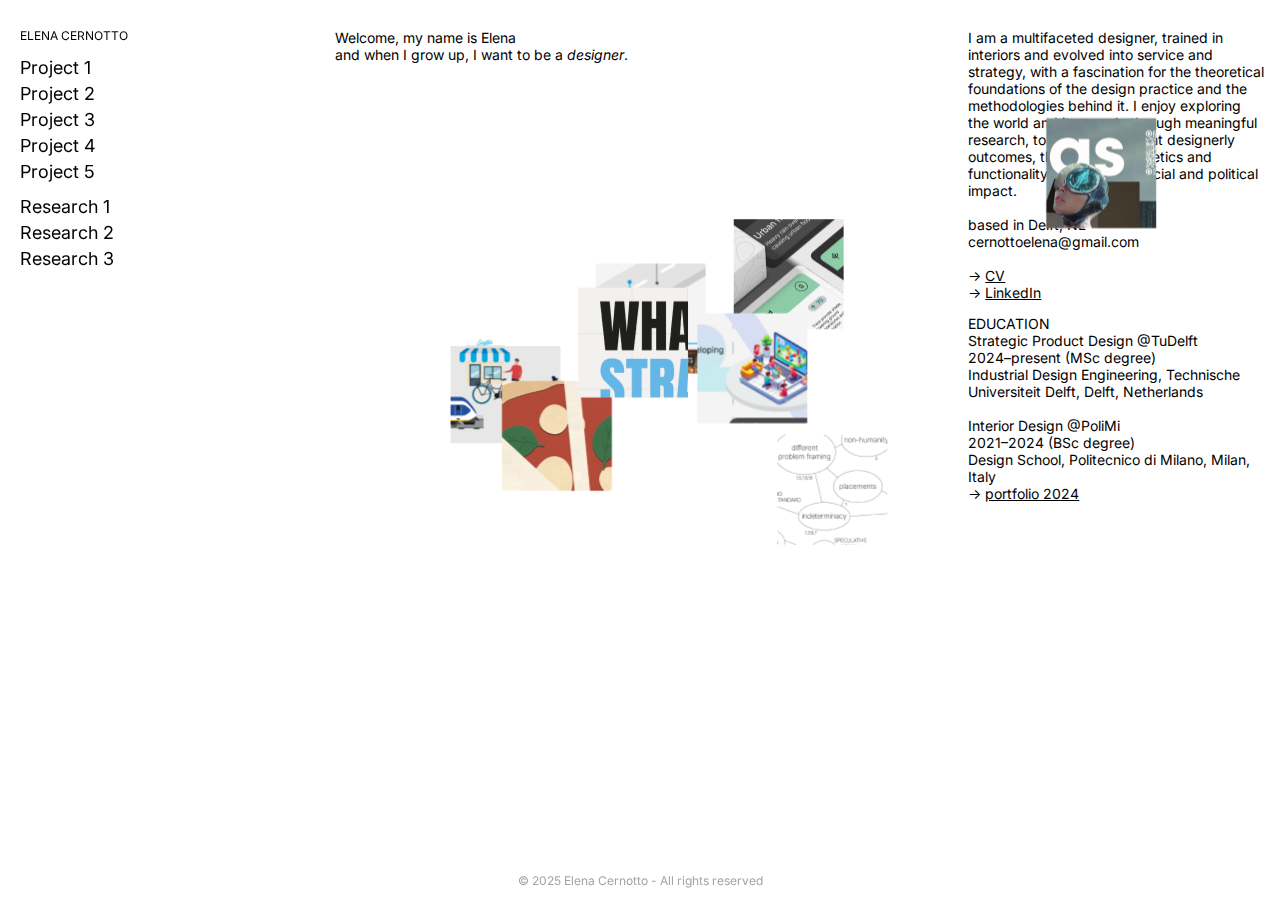
<file: index.html>
<!DOCTYPE html>
<html lang="it">
<head>
    <meta charset="UTF-8">
    <meta name="viewport" content="width=device-width, initial-scale=1.0">
    <title>Portfolio - Elena Cernotto</title>
    <link rel="stylesheet" href="style1.css">
    <link href="https://fonts.googleapis.com/css2?family=Inter&display=swap" rel="stylesheet">
</head>
<body>

    <!-- Colonna Sinistra -->
    <div id="sidebar">
        <h1 id="home-link">ELENA CERNOTTO</h1>
        <nav>
            <ul>
                <li><a href="project1.html" data-page="project1">Project 1</a></li>
                <li><a href="project2.html" data-page="project2">Project 2</a></li>
                <li><a href="project3.html" data-page="project3">Project 3</a></li>
                <li><a href="project4.html" data-page="project4">Project 4</a></li>
                <li><a href="project5.html" data-page="project5">Project 5</a></li>
            </ul>
            <ul>
                <li><a href="research1.html" data-page="research1">Research 1</a></li>
                <li><a href="research2.html" data-page="research2">Research 2</a></li>
                <li><a href="research3.html" data-page="research3">Research 3</a></li>
            </ul>
            
        </nav>
    </div>

    <section id="about-mobile" class="mobile-only">
        <div class="about-block">
            <p>I am a multifaceted designer, trained in interiors and evolved into service and strategy, with a fascination for the theoretical foundations of the design practice and the methodologies behind it. I enjoy exploring the world and its people through meaningful research, to create consistent designerly outcomes, that merge aesthetics and functionality, with human, social and political impact.<br><br>
            based in Delft, NL<br>
            <a href="mailto:cernottoelena@gmail.com">cernottoelena@gmail.com</a><br><br>
            ->
            <a href="https://drive.google.com/file/d/19HluBHLq6Hf5-LZ5-ZIddEb_C3V6H0j6/view" target="_blank" class="external-link">CV</a><br>
            ->
            <a href="https://www.linkedin.com/in/elenacernotto/" target="_blank" class="external-link">LinkedIn</a></p>
            <p><strong>EDUCATION</strong><br>
            Strategic Product Design @TuDelft<br>
            2024–present (MSc degree)<br>
            Industrial Design Engineering, Technische Universiteit Delft, Delft, Netherlands<br><br>
            Interior Design @PoliMi<br>
            2021–2024 (BSc degree)<br>
            Design School, Politecnico di Milano, Milan, Italy<br>
            -> <a href="https://drive.google.com/file/d/1q-J9DpZSwUw7qfL_B9-BKe-2k93HiBJL/view" target="_blank" class="external-link">portfolio 2024</a></p>
        </div>
    </section>

        

    <!-- Colonna Destra -->
    <div id="content-area">
        <!-- Contenuto dinamico -->
        <div id="content"></div>
    </div>

    <!-- Footer fisso -->
    <footer id="footer">
        <p>© 2025 Elena Cernotto - All rights reserved</p>
    </footer>

    <script src="script.js"></script>
</body>
</html>
</file>
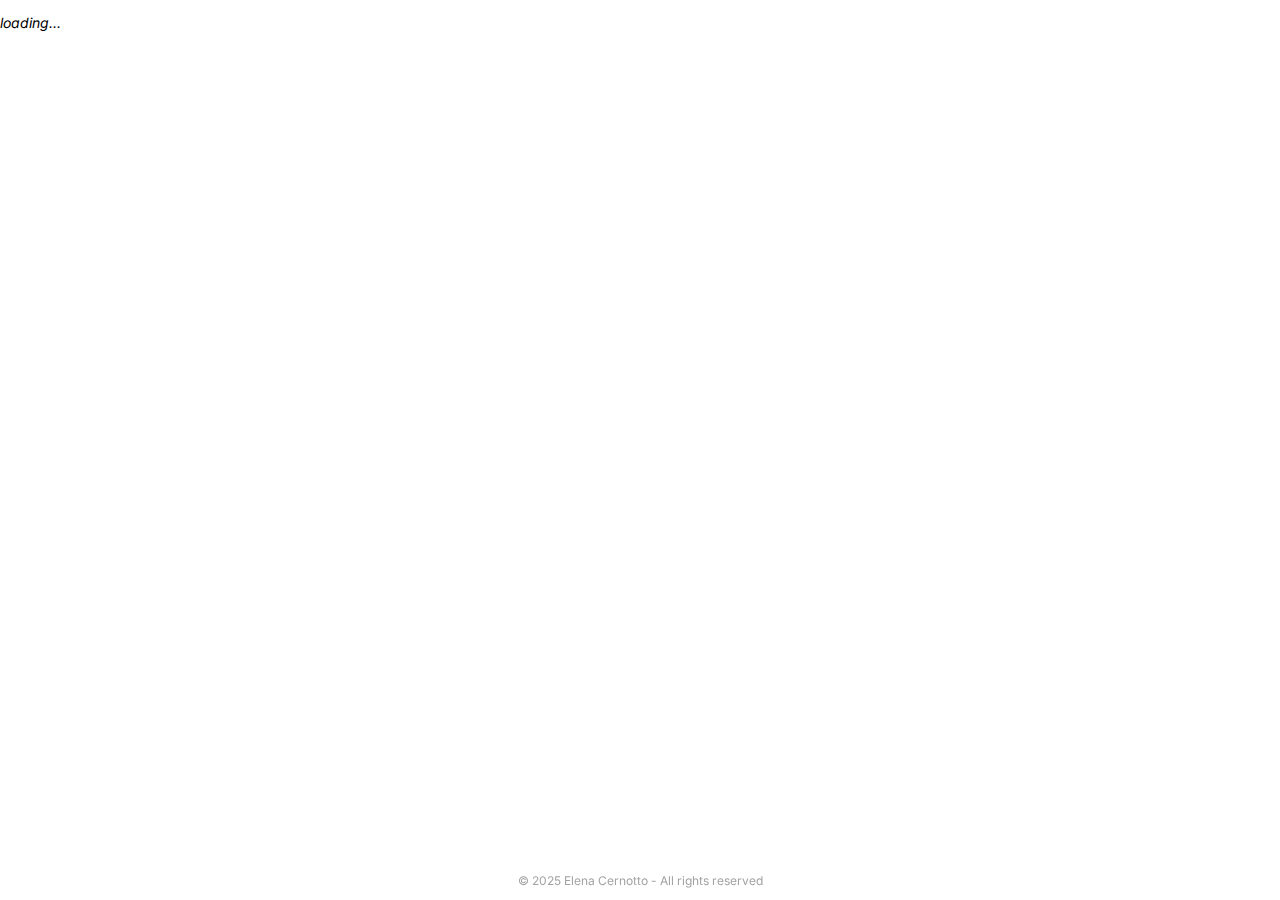
<file: project3.html>
<!DOCTYPE html>
<html lang="it">
<head>
  <meta charset="UTF-8">
  <meta name="viewport" content="width=device-width, initial-scale=1.0">
  <title>Project 3 - Elena Cernotto</title>
  <link rel="stylesheet" href="style1.css">
  <link href="https://fonts.googleapis.com/css2?family=Inter&display=swap" rel="stylesheet">
</head>
<body>
  <div>
    <p><i>loading...</i></p>
  </div>

  <footer id="footer">
    <p>© 2025 Elena Cernotto - All rights reserved</p>
  </footer>

  <script src="script.js"></script>

</body>
</html>
</file>
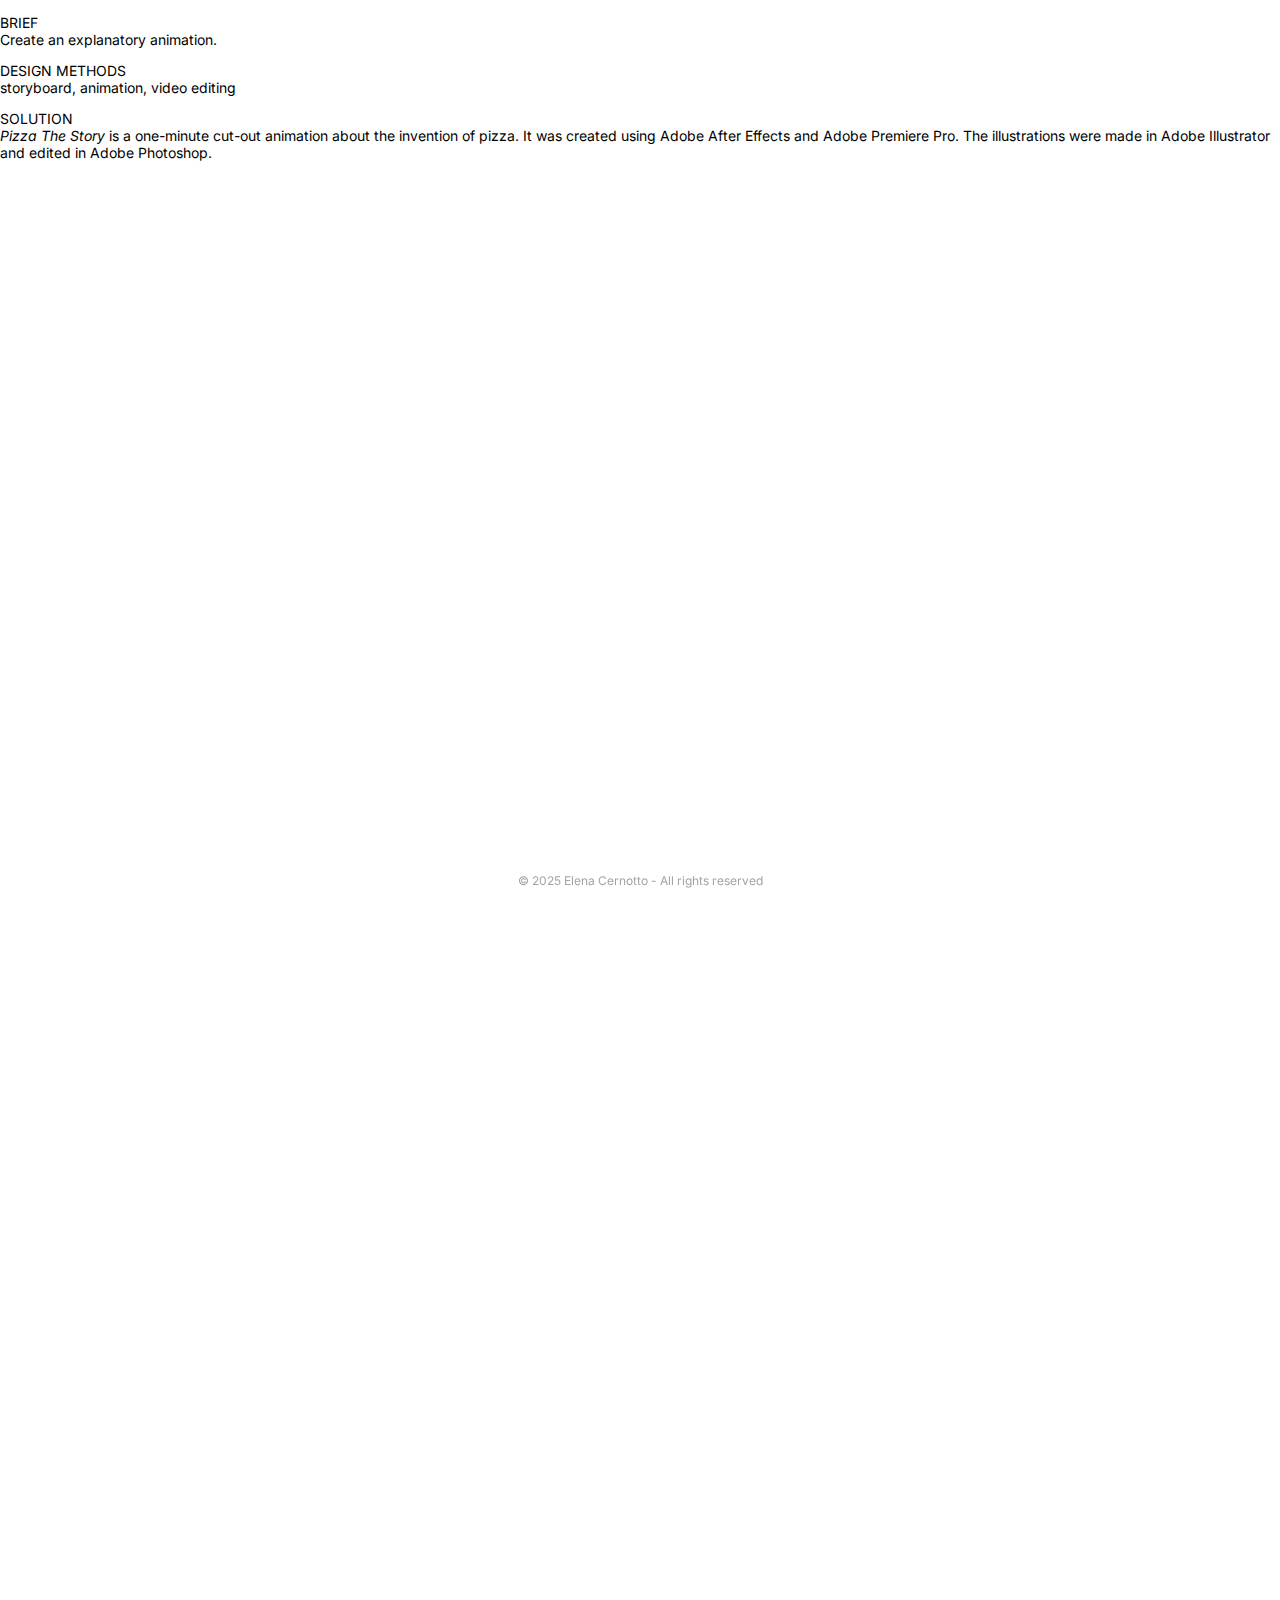
<file: project5.html>
<!DOCTYPE html>
<html lang="it">
<head>
  <meta charset="UTF-8">
  <meta name="viewport" content="width=device-width, initial-scale=1.0">
  <title>Project 5 - Elena Cernotto</title>
  <link rel="stylesheet" href="style1.css">
  <link href="https://fonts.googleapis.com/css2?family=Inter&display=swap" rel="stylesheet">
</head>
<body>
  <div>
    <p>BRIEF<br>
    Create an explanatory animation.</p>
  </div>

  <div></div>

  <div>
    <p>DESIGN METHODS<br>
    storyboard, animation, video editing</p>
  </div>

  <div class="span-2">
    <p>SOLUTION<br>
    <i>Pizza The Story</i> is a one-minute cut-out animation about the invention of pizza. It was created using Adobe After Effects and Adobe Premiere Pro. The illustrations were made in Adobe Illustrator and edited in Adobe Photoshop.</p>
  </div>
  <div></div>
  <div style="position: relative; width: 100%; padding-bottom: 112.5%; height: 0;">
    <iframe
      src="https://www.youtube.com/embed/6yJ8k1WCzhM"
      allowfullscreen
      style="position: absolute; top: 0; left: 0; width: 100%; height: 100%; border: none;"
      ></iframe>
  </div>

  <footer id="footer">
    <p>© 2025 Elena Cernotto - All rights reserved</p>
  </footer>

  <script src="script.js"></script>
</body>
</html>
</file>
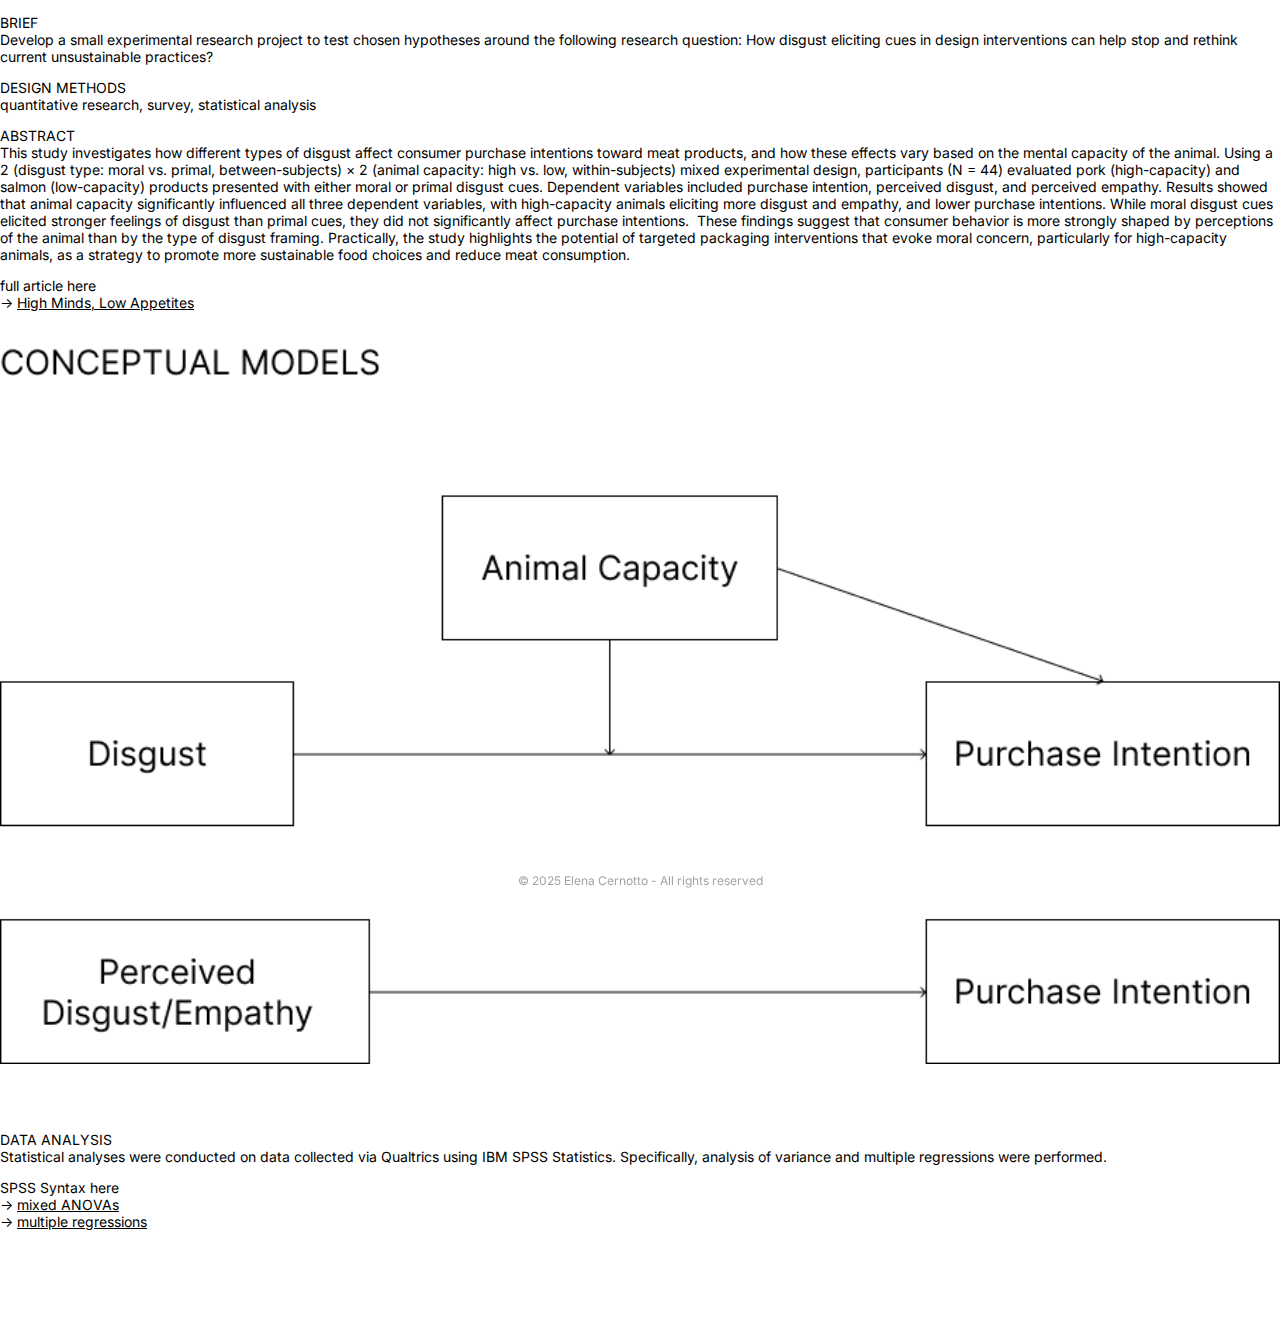
<file: research2.html>
<!DOCTYPE html>
<html lang="it">
<head>
  <meta charset="UTF-8">
  <meta name="viewport" content="width=device-width, initial-scale=1.0">
  <title>Research 2 - Elena Cernotto</title>
  <link rel="stylesheet" href="style1.css">
  <link href="https://fonts.googleapis.com/css2?family=Inter&display=swap" rel="stylesheet">
</head>
<body>
  <div>
    <p>BRIEF<br>
    Develop a small experimental research project to test chosen hypotheses around the following research question: How disgust eliciting cues in design interventions can help stop and rethink current unsustainable practices?</p>
  </div>
  <div></div>

  <div>
    <p>DESIGN METHODS<br>
    quantitative research, survey, statistical analysis</p>
  </div>

  <div class="span-2">
    <p>ABSTRACT<br>
    This study investigates how different types of disgust affect consumer purchase intentions toward meat products, and how these effects vary based on the mental capacity of the animal. Using a 2 (disgust type: moral vs. primal, between-subjects) × 2 (animal capacity: high vs. low, within-subjects) mixed experimental design, participants (N = 44) evaluated pork (high-capacity) and salmon (low-capacity) products presented with either moral or primal disgust cues. Dependent variables included purchase intention, perceived disgust, and perceived empathy. Results showed that animal capacity significantly influenced all three dependent variables, with high-capacity animals eliciting more disgust and empathy, and lower purchase intentions. While moral disgust cues elicited stronger feelings of disgust than primal cues, they did not significantly affect purchase intentions.  These findings suggest that consumer behavior is more strongly shaped by perceptions of the animal than by the type of disgust framing. Practically, the study highlights the potential of targeted packaging interventions that evoke moral concern, particularly for high-capacity animals, as a strategy to promote more sustainable food choices and reduce meat consumption.</p>
  </div>
  <div></div><div></div>

  <div>
    <p>full article here<br>
    ->
    <a href="https://drive.google.com/file/d/1azD62Bv-KY27ZPFLMeYkizMMwHhuYA19/view" target="_blank" class="external-link">High Minds, Low Appetites</a></p>
    <br>
  </div>
  <div></div>
  
  <div class="span-2">
    <img src="img/quan/model.png" style="width:100%;margin-bottom:50px;">
  </div>

  <div></div><div></div>

  <div>
    <p>DATA ANALYSIS<br>
    Statistical analyses were conducted on data collected via Qualtrics using IBM SPSS Statistics. Specifically, analysis of variance and multiple regressions were performed.</p>
  </div>
  <div></div><div></div>
  <div class="details">
    <p>SPSS Syntax here<br>
    ->
    <a href="https://drive.google.com/file/d/1zIPvR6Sif5wW7Su7c6e7cE-ingjhOa7Q/view" target="blank" class="external-link">mixed ANOVAs</a><br>
    ->
    <a href="https://drive.google.com/file/d/1GTWvwmxHbtRlREDXWlmbNaomytRg4M2X/view" target="blank" class="external-link">multiple regressions</a></p>
  </div> 
  
  <footer id="footer">
    <p>© 2025 Elena Cernotto - All rights reserved</p>
  </footer>

  <script src="script.js"></script>
</body>
</html>
</file>
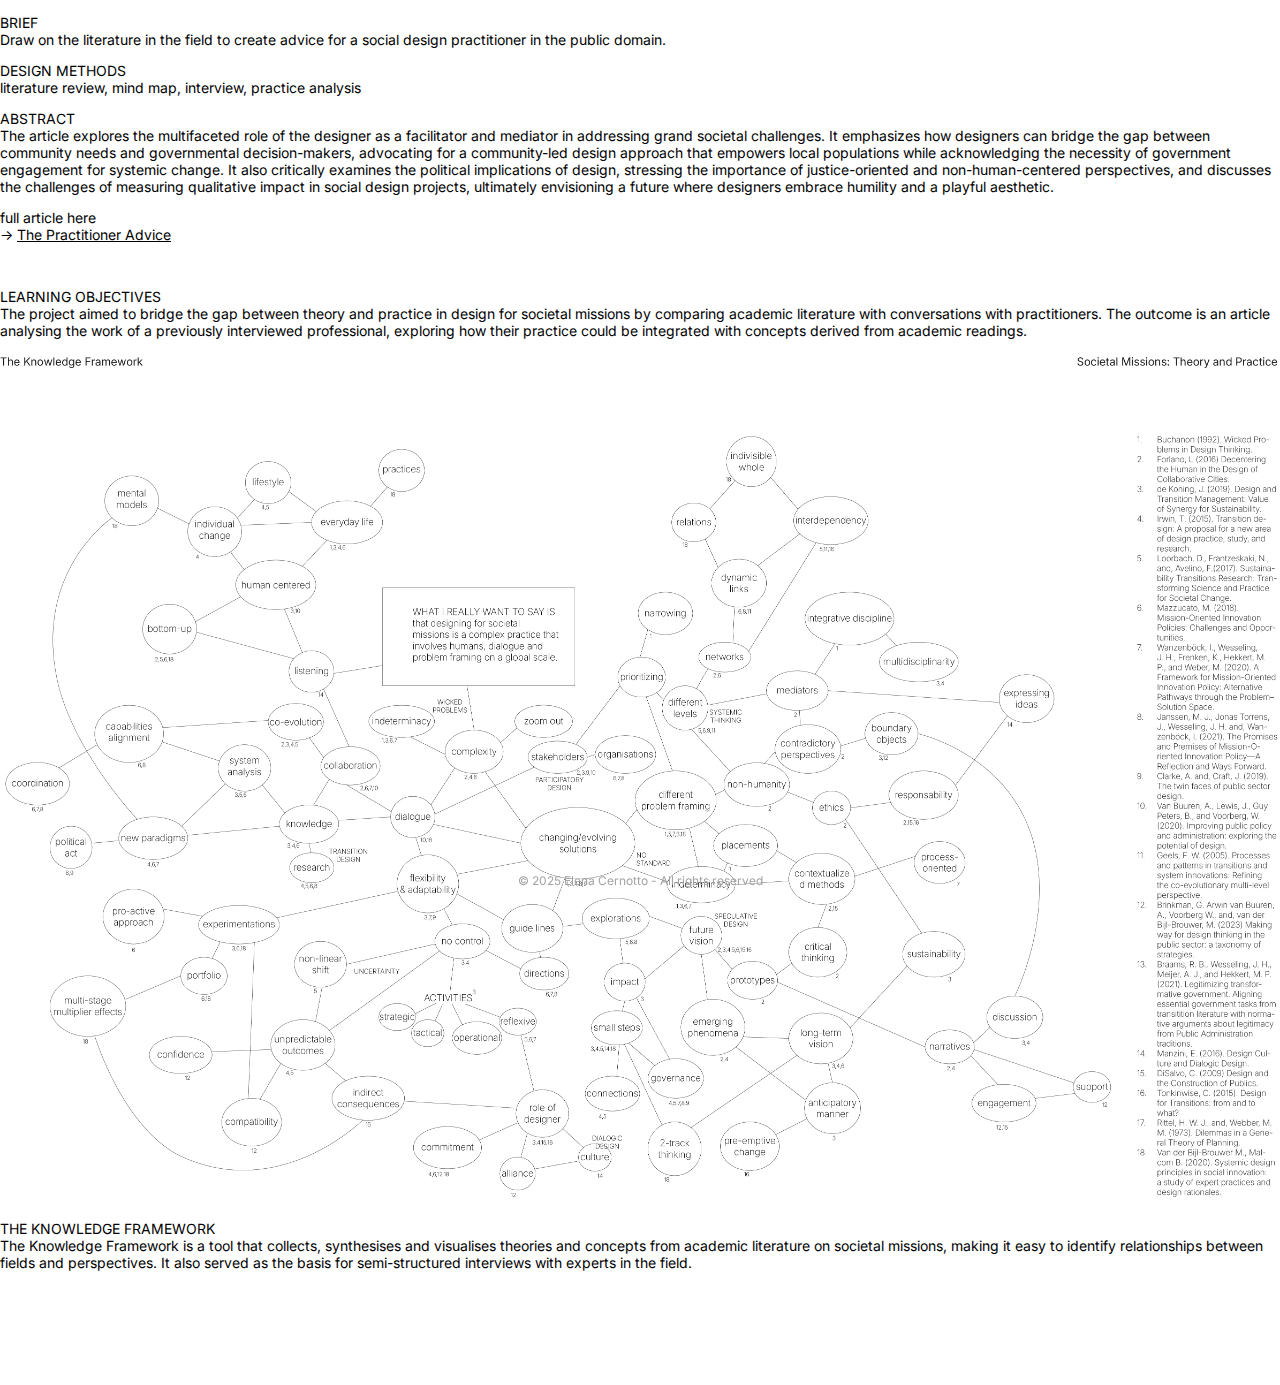
<file: research3.html>
<!DOCTYPE html>
<html lang="it">
<head>
  <meta charset="UTF-8">
  <meta name="viewport" content="width=device-width, initial-scale=1.0">
  <title>Research 3 - Elena Cernotto</title>
  <link rel="stylesheet" href="style1.css">
  <link href="https://fonts.googleapis.com/css2?family=Inter&display=swap" rel="stylesheet">
</head>
<body>
  <div>    
    <p>BRIEF<br>
    Draw on the literature in the field to create advice for a social design practitioner in the public domain.</p>
  </div>
  <div></div>

  <div>
    <p>DESIGN METHODS<br>
    literature review, mind map, interview, practice analysis</p>
  </div>

  <div class="span-2">
    <p>ABSTRACT<br>
    The article explores the multifaceted role of the designer as a facilitator and mediator in addressing grand societal challenges. It emphasizes how designers can bridge the gap between community needs and governmental decision-makers, advocating for a community-led design approach that empowers local populations while acknowledging the necessity of government engagement for systemic change. It also critically examines the political implications of design, stressing the importance of justice-oriented and non-human-centered perspectives, and discusses the challenges of measuring qualitative impact in social design projects, ultimately envisioning a future where designers embrace humility and a playful aesthetic.</p>
  </div>
  <div></div><div></div>

  <div>
    <p>full article here<br>
    ->
    <a href="https://drive.google.com/file/d/1Rz3kv6JrLxI2HvsNYpULNtkbXOkMDIs3/view" target="_blank" class="external-link">The Practitioner Advice</a></p>
    <br>
  </div>
  <div></div>

  <div class="span-2">
    <p>LEARNING OBJECTIVES<br>
    The project aimed to bridge the gap between theory and practice in design for societal missions by comparing academic literature with conversations with practitioners. The outcome is an article analysing the work of a previously interviewed professional, exploring how their practice could be integrated with concepts derived from academic readings.</p>
  </div>

  <div class="span-3">
    <img src="img/societal/kf.png" style="width:100%;">
  </div>
  <div></div>

  <div class="details">
    <p>THE KNOWLEDGE FRAMEWORK<br>
    The Knowledge Framework is a tool that collects, synthesises and visualises theories and concepts from academic literature on societal missions, making it easy to identify relationships between fields and perspectives. It also served as the basis for semi-structured interviews with experts in the field.</p>
  </div>
  <footer id="footer">
    <p>© 2025 Elena Cernotto - All rights reserved</p>
  </footer>

  <script src="script.js"></script>
</body>
</html>
</file>
<file: style1.css>
/* Reset base */
body, html {
    margin: 0;
    padding: 0;
    font-family: 'Inter', sans-serif;
    font-size: 14px;
}

h1, h2, h3, h4, h5, h6, strong, b {
  font-weight: normal;
  font-size: 14px;
  margin-bottom: 0;
}

a {
    color: black;
    text-decoration: none;
}

/* Layout principale */
#sidebar {
    position: fixed;
    left: 0;
    top: 0;
    bottom: 0;
    width: 25%;
    padding: 20px;

}

#sidebar h1 {
    font-size: 12px;
    cursor: pointer;
}

#sidebar nav ul {
    list-style: none;
    padding: 0;
}

#sidebar nav li {
    margin: 5px 0;
}

#sidebar nav a {
    text-decoration: none;
    color: black;
    font-size: 18px;
}

.external-link {
    color: black;
    text-decoration: underline;
}

/* Area contenuto */
#content-area {
    margin-left: 25%;
    padding: 15px;

}

/* Griglia interna 3 colonne */
#content {
    display: grid;
    grid-template-columns: 1fr 1fr 1fr;
    column-gap: 20px;
}

.span-2 {
    grid-column: span 2; /* occuperà 2 colonne */
}

.span-3 {
    grid-column: span 3;
}

.details {
  padding-bottom: 100px;
}

.slider {
  position: relative;
  width: 100%;
  margin: auto;
  overflow: hidden;
}

.slider img {
  width: 100%;
  display: block;
}

.slider button {
  position: absolute;
  top: 50%;
  transform: translateY(-50%);
  width: 30px;
  height: 30px;
  line-height: 10px;
  border-radius: 50%;
  background-color: rgba(162, 162, 162, 0.3);
  color: white;
  border: none;
  padding: 10px;
  cursor: pointer;
  opacity: 0;
  transition: opacity 0.3s ease;
  font-size: 20px;
  user-select: none;
  z-index: 10;
  display: flex;
  align-items:center;
  justify-content: center;
}

.slider:hover button {
  opacity: 1;
}

.slider .prev {
  left: 10px;
}

.slider .next {
  right: 10px;
}

/* Footer fisso */
#footer {
    position:fixed;
    bottom: 0;
    left: 25%;
    width: 50%;
    text-align:center;
    color:rgb(163, 163, 163);
    font-size: 12px;
    display:block;
}

@media (max-width: 768px) {
  body {
    padding: 10px; /* margine interno generale */
  }

  main, #content-area, #content {
    padding: 15px; /* più spazio interno per i contenuti */
  }

  main img, #content img {
    margin: 15px 0; /* spazio sopra/sotto alle immagini */
  }

  main p, #content p {
    margin: 15px 0;
  }
}

/* Su mobile: il sidebar diventa un blocco a tutta larghezza */
@media (max-width: 768px) {
  #sidebar {
    position: relative;   /* non fixed */
    width: 100%;          /* occupa tutta la larghezza */
    padding: 10px;
    box-shadow: none;     /* opzionale, elimina l'ombra */
  }

  #sidebar nav ul {
    list-style: none;
    padding: 0;
    margin: 0 0 16px 0;
  }

  #sidebar nav li {
    margin: 8px 0;
  }

  #sidebar nav a {
    display: block;   /* occupa tutta la riga */
    width: 100%;
    font-size: 20px;
    line-height: 1;
    white-space: normal;      /* lascia andare a capo normalmente */
    overflow-wrap: anywhere;  /* spezza le parole troppo lunghe */
  }

  #sidebar h1 {
    font-size: 14px;
    margin-bottom: 18px;
  }

}

@media (max-width: 768px) {
  #footer {
    left: 0%;
    width: 100%;
  }
}

/* Di default: nascosto */
.mobile-only {
  display: none;
}

/* Solo su mobile lo mostriamo */
@media (max-width: 768px) {
  .mobile-only {
    display: block;
    padding: 10px;
  }

  #about-mobile p {
    font-size: 14px;
    line-height: 1.2;
    margin-top: 0;
    
  }

}
</file>
